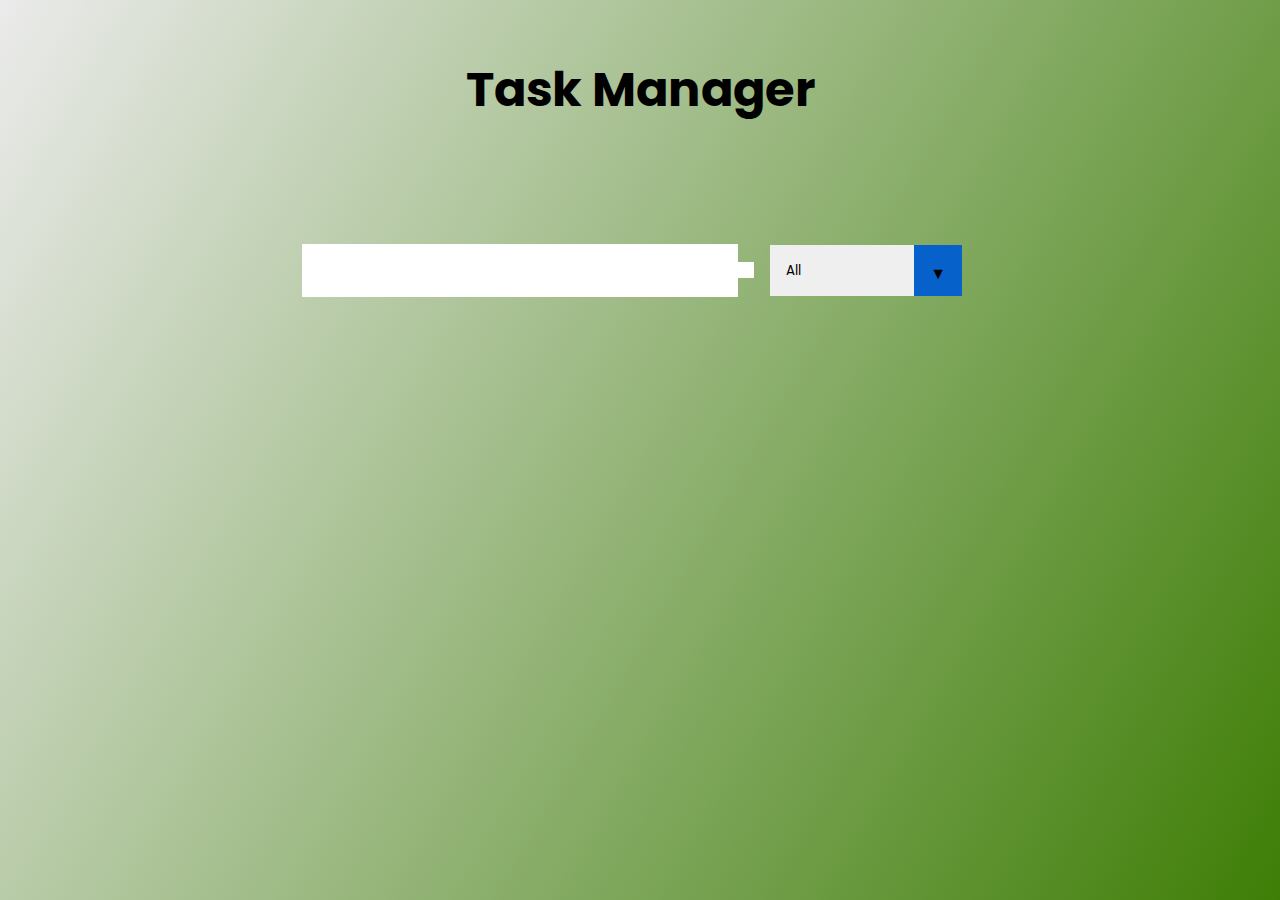
<file: 8 - Task Manager App/index.html>
<!DOCTYPE html>
<html lang="en">
  <head>
    <meta charset="UTF-8" />
    <meta name="viewport" content="width=device-width, initial-scale=1.0" />
    <title>Task Manager</title>
    <link
      href="https://fonts.googleapis.com/css?family=Poppins&display=swap"
      rel="stylesheet"
    />
    <link
      rel="stylesheet"
      href="https://cdnjs.cloudflare.com/ajax/libs/font-awesome/5.12.1/css/all.min.css"
      integrity="sha256-mmgLkCYLUQbXn0B1SRqzHar6dCnv9oZFPEC1g1cwlkk="
      crossorigin="anonymous"
    />
    <link rel="stylesheet" href="style.css" />
  </head>
  <body>
    <header>
      <h1>Task Manager</h1>
    </header>
    <form>
      <input type="text" class="todo-input" />
      <button class="todo-button" type="submit">
        <i class="fas fa-plus-square"></i>
      </button>
      <div class="select">
        <select name="todos" class="filter-todo">
          <option value="all">All</option>
          <option value="completed">Completed</option>
          <option value="uncompleted">Uncompleted</option>
        </select>
      </div>
    </form>
    <div class="todo-container">
      <ul class="todo-list"></ul>
    </div>

    <script src="./app.js"></script>
  </body>
</html>
</file>
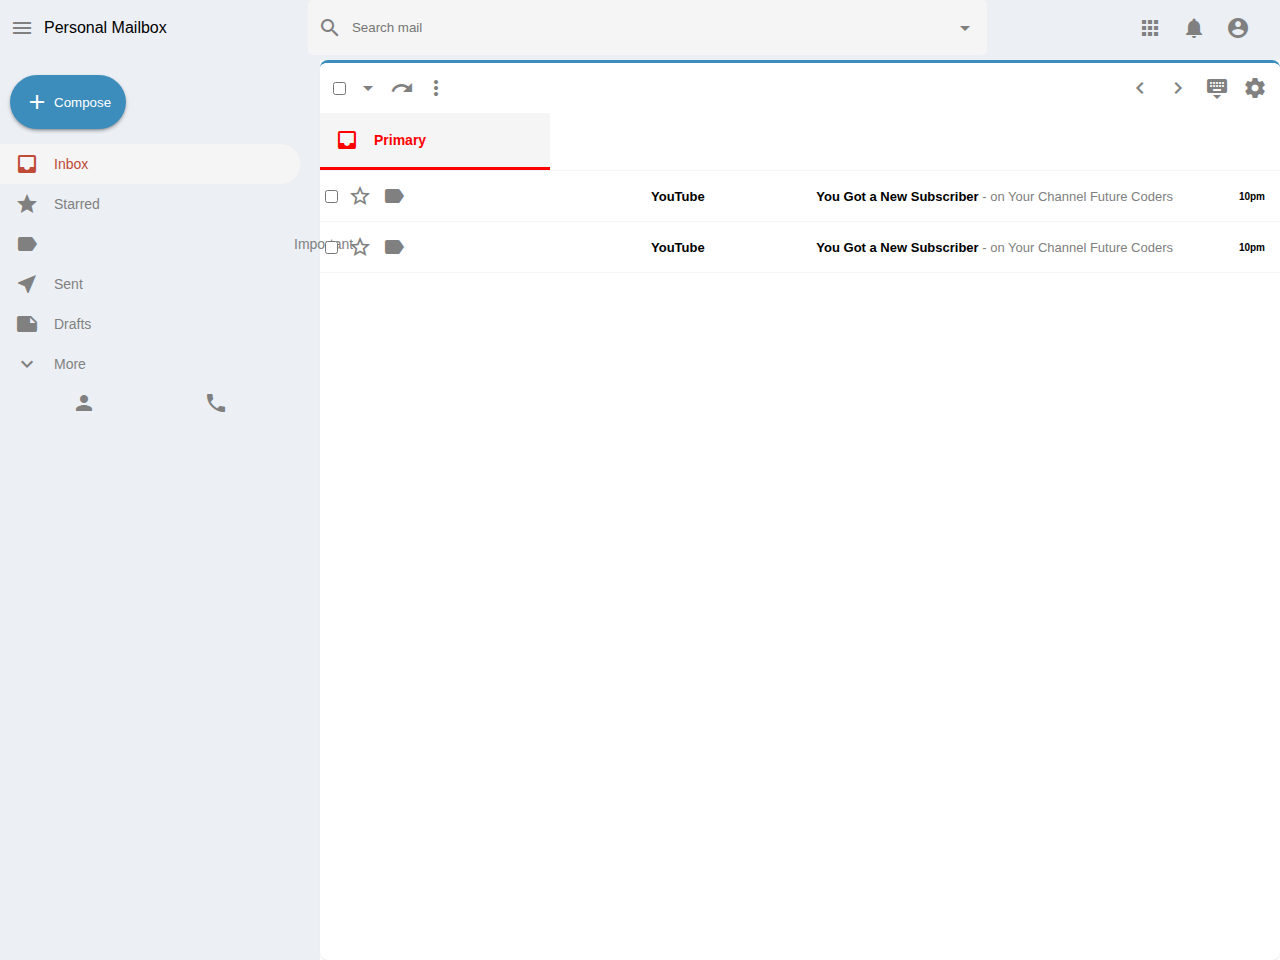
<file: Mailbox/index.html>
<!DOCTYPE html>
<html lang="en">
  <head>
    <meta charset="UTF-8" />
    <meta http-equiv="X-UA-Compatible" content="IE=edge" />
    <meta name="viewport" content="width=device-width, initial-scale=1.0" />
    <!-- Google Font Icons -->
    <link href="https://fonts.googleapis.com/icon?family=Material+Icons" rel="stylesheet" />
    <link rel="stylesheet" href="style.css" />
    <title>Leave Message</title>
  </head>
  <body>
    <!-- Header Starts -->
    <div class="header">
      <div class="header__left">
        <span class="material-icons"> menu </span>
        Personal Mailbox
      </div>

      <div class="header__middle">
        <span class="material-icons"> search </span>
        <input type="text" placeholder="Search mail" />
        <span class="material-icons"> arrow_drop_down </span>
      </div>

      <div class="header__right">
        <span class="material-icons"> apps </span>
        <span class="material-icons"> notifications </span>
        <span class="material-icons"> account_circle </span>
      </div>
    </div>
    <!-- Header Ends -->

    <!-- Main Body Starts -->
    <div class="body">
      <!-- Sidebar Starts -->
      <div class="sidebar">
        <a href="compose.html"><button class="sidebar__compose"><span class="material-icons white"> add </span>Compose</button></a>
        
        <a href="index.html">
          <div class="sidebarOption sidebarOption__active">
            <span class="material-icons"> inbox </span>
            <h3>Inbox</h3>
          </div>
        </a>
        <div class="sidebarOption">
          <span class="material-icons"> star </span>
          <h3>Starred</h3>
        </div>

        <div class="sidebarOption">
          <span class="material-icons"> label_important </span>
          <h3>Important</h3>
        </div>

        <div class="sidebarOption">
          <span class="material-icons"> near_me </span>
          <h3>Sent</h3>
        </div>

        <div class="sidebarOption">
          <span class="material-icons"> note </span>
          <h3>Drafts</h3>
        </div>

        <div class="sidebarOption">
          <span class="material-icons"> expand_more </span>
          <h3>More</h3>
        </div>

        <div class="sidebar__footer">
          <div class="sidebar__footerIcons">
            <span class="material-icons"> person </span>
            <span class="material-icons"> duo </span>
            <span class="material-icons"> phone </span>
          </div>
        </div>
      </div>
      <!-- Sidebar Ends -->

      <!-- Email List Starts -->
      <div class="main">
        <!-- Settings Starts -->
        <div class="emailList__settings">
          <div class="emailList__settingsLeft">
            <input type="checkbox" />
            <span class="material-icons"> arrow_drop_down </span>
            <span class="material-icons"> redo </span>
            <span class="material-icons"> more_vert </span>
          </div>
          <div class="emailList__settingsRight">
            <span class="material-icons"> chevron_left </span>
            <span class="material-icons"> chevron_right </span>
            <span class="material-icons"> keyboard_hide </span>
            <span class="material-icons"> settings </span>
          </div>
        </div>
        <!-- Settings Ends -->

        <!-- Section Starts -->
        <div class="emailList__sections">
          <div class="section section__selected">
            <span class="material-icons"> inbox </span>
            <h4>Primary</h4>
          </div>
        </div>
        <!-- Section Ends -->

        <!-- Email List rows starts -->
        <div class="emailList__list">
          <!-- Email Row Starts -->
          <div class="emailRow">
            <div class="emailRow__options">
              <input type="checkbox" name="" id="" />
              <span class="material-icons"> star_border </span>
              <span class="material-icons"> label_important </span>
            </div>

            <h3 class="emailRow__title">YouTube</h3>

            <div class="emailRow__message">
              <h4>
                You Got a New Subscriber
                <span class="emailRow__description"> - on Your Channel Future Coders </span>
              </h4>
            </div>

            <p class="emailRow__time">10pm</p>
          </div>
          <!-- Email Row Ends -->
          <!-- Email Row Starts -->
          <div class="emailRow">
            <div class="emailRow__options">
              <input type="checkbox" name="" id="" />
              <span class="material-icons"> star_border </span>
              <span class="material-icons"> label_important </span>
            </div>

            <h3 class="emailRow__title">YouTube</h3>

            <div class="emailRow__message">
              <h4>
                You Got a New Subscriber
                <span class="emailRow__description"> - on Your Channel Future Coders </span>
              </h4>
            </div>

            <p class="emailRow__time">10pm</p>
          </div>
          <!-- Email Row Ends -->
        </div>
        <!-- Email List rows Ends -->
      </div>
      <!-- Email List Ends -->
    </div>
    <!-- Main Body Ends -->
  </body>
</html>
</file>
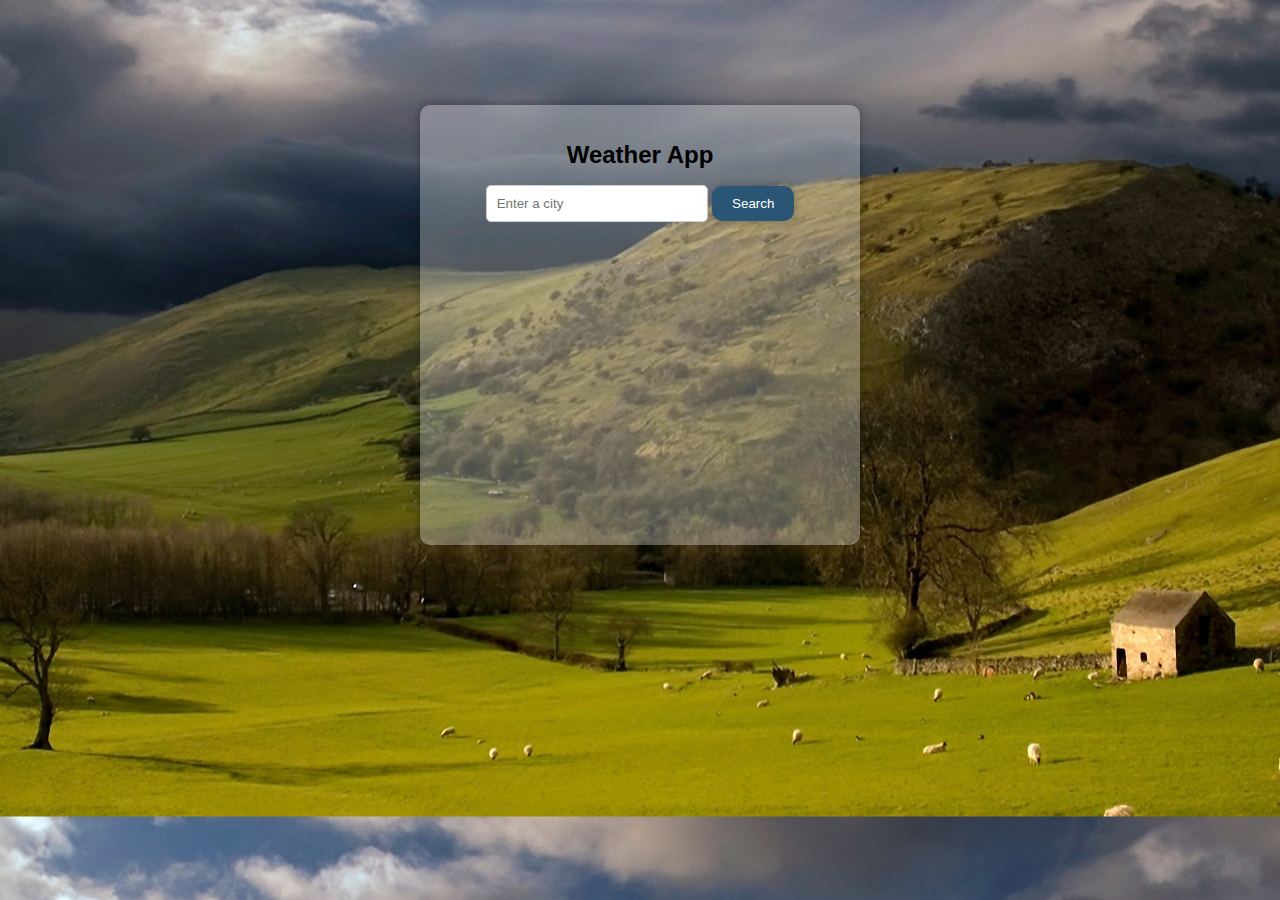
<file: Weather App/index.html>
<!DOCTYPE html>
<html lang="en">
<head>
    <meta charset="UTF-8">
    <meta name="viewport" content="width=device-width, initial-scale=1.0">
    <title>Weather App</title>
    <link rel="stylesheet" href="style.css">
</head>
<body>
    <div class="container">
        <div class="content"><h1>Weather App</h1></div>
        <div class="content"><input type="text" id="locationInput" placeholder="Enter a city">
            <button id="searchButton">Search</button></div> 
        <div class="weather-info content">
            <h2 id="location"></h2>
            <p id="temperature"></p>
            <p id="icon"></p>
            <p id="description"></p>
        </div>
    </div>
    <script src="app.js"></script>
</body>
</html>
</file>
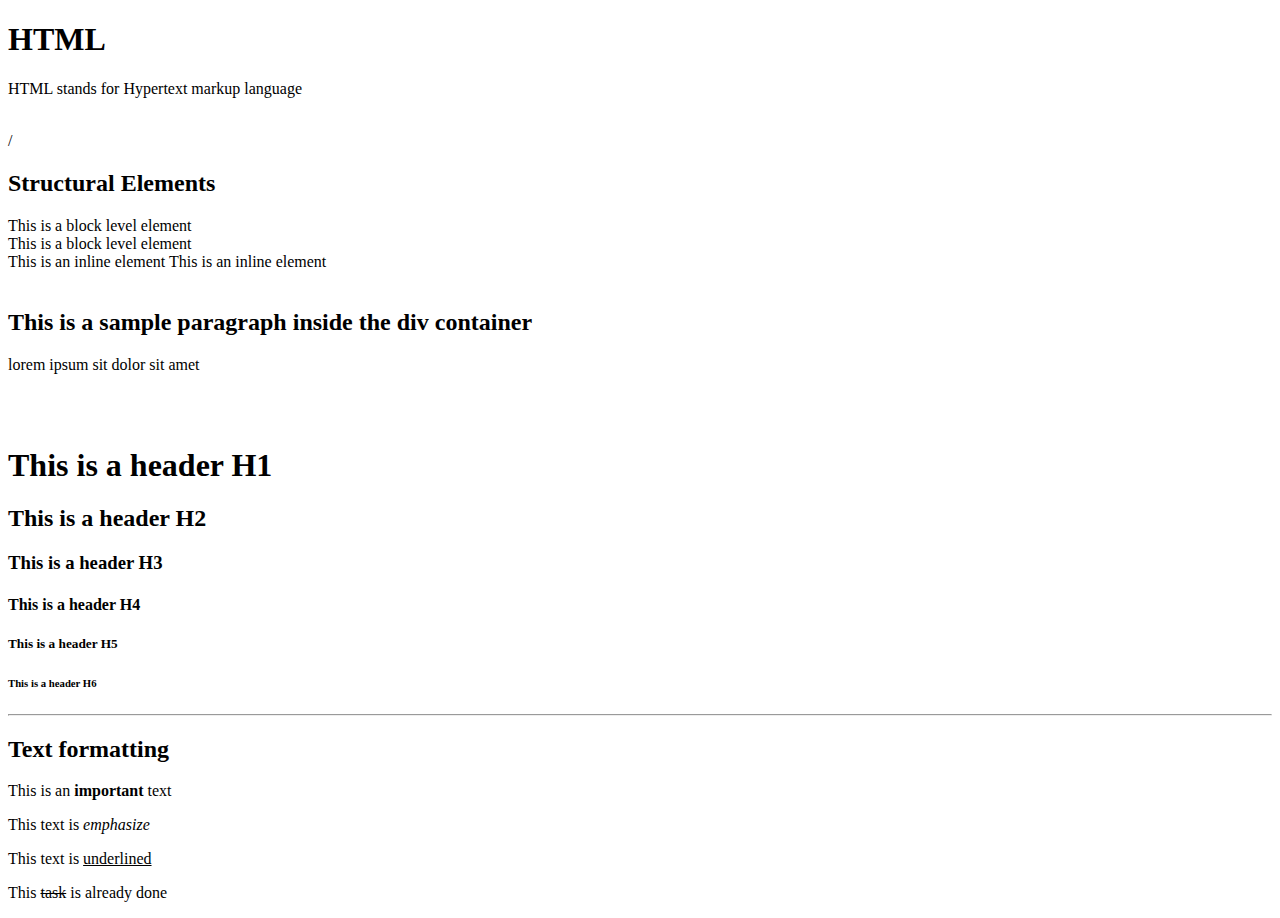
<file: 3 - HTML/typography.html>
<!DOCTYPE html>
<html lang="en">
<head>
    <meta charset="UTF-8">
    <meta name="viewport" content="width=device-width, initial-scale=1.0">
    <title>HTML</title>
</head>
<body>
    <h1>HTML</h1>
    <p>HTML stands for Hypertext markup language</p>
<br>/<br/>

<h2>Structural Elements</h2>
<div>This is a block level element</div>
<div>This is a block level element</div>
<span>This is an inline element</span>
<span>This is an inline element</span>
<br><br>

<div>
    <h2>This is a sample paragraph inside the div container</h2>
    <p>lorem ipsum sit dolor sit amet</p>
    <br><br>
</div>
<!-- THis is a comment press ctrl + / -->
<h1>This is a header H1</h1>
<h2>This is a header H2</h2>
<h3>This is a header H3</h3>
<h4>This is a header H4</h4>
<h5>This is a header H5</h5>
<h6>This is a header H6</h6>
<hr>
<h2>Text formatting</h2>
<p>This is an <strong>important</strong> text</p>
<p>This text is <em>emphasize</em></p>
<p>This text is <u>underlined</u></p>
<p>This <s>task</s> is already done</p> 
<!-- strikethrough <s> -->
</body>
</html>
</file>
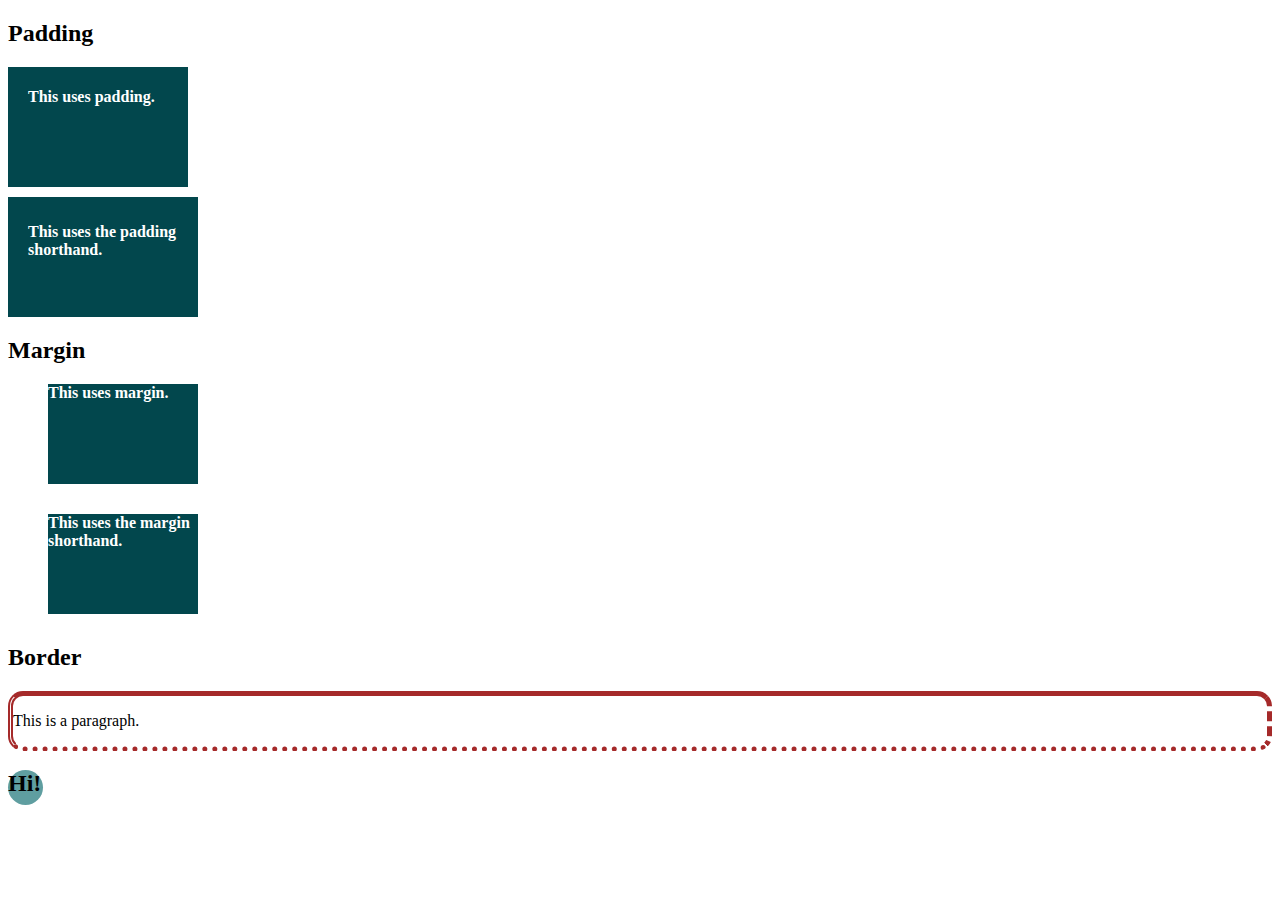
<file: 4 - CSS Basics/box-model.html>
<!DOCTYPE html>
<html>
    <head>
        <style>
            /* Inline Styles */
            .box {
            background-color: #02474d;
            height: 100px;
            width: 150px;
            color: white;
            font-weight: bolder;
            margin-bottom: 10px;
            }

        </style>
        <link rel="stylesheet" href="box-model.css">
    </head>
    <body>
        <h2>Padding</h2>
        <div class="box box1">
            <p>This uses padding.</p>
        </div>

        <div class="box box2">
            <p>This uses the padding shorthand.</p>
        </div>

        <h2>Margin</h2>
        <div class="box box3">
            <p class="parag1">This uses margin.</p>
        </div>

        <div class="box box4">
            <p class="parag2">This uses the margin shorthand.</p>
        </div>

        <h2>Border</h2>
        <div class="mix-borders">
            <p class="my-parag"> This is a paragraph. </p>
        </div>

        <div class="circle-container">
            <h2> Hi! </h2>
        </div>

    </body>
</html>
</file>
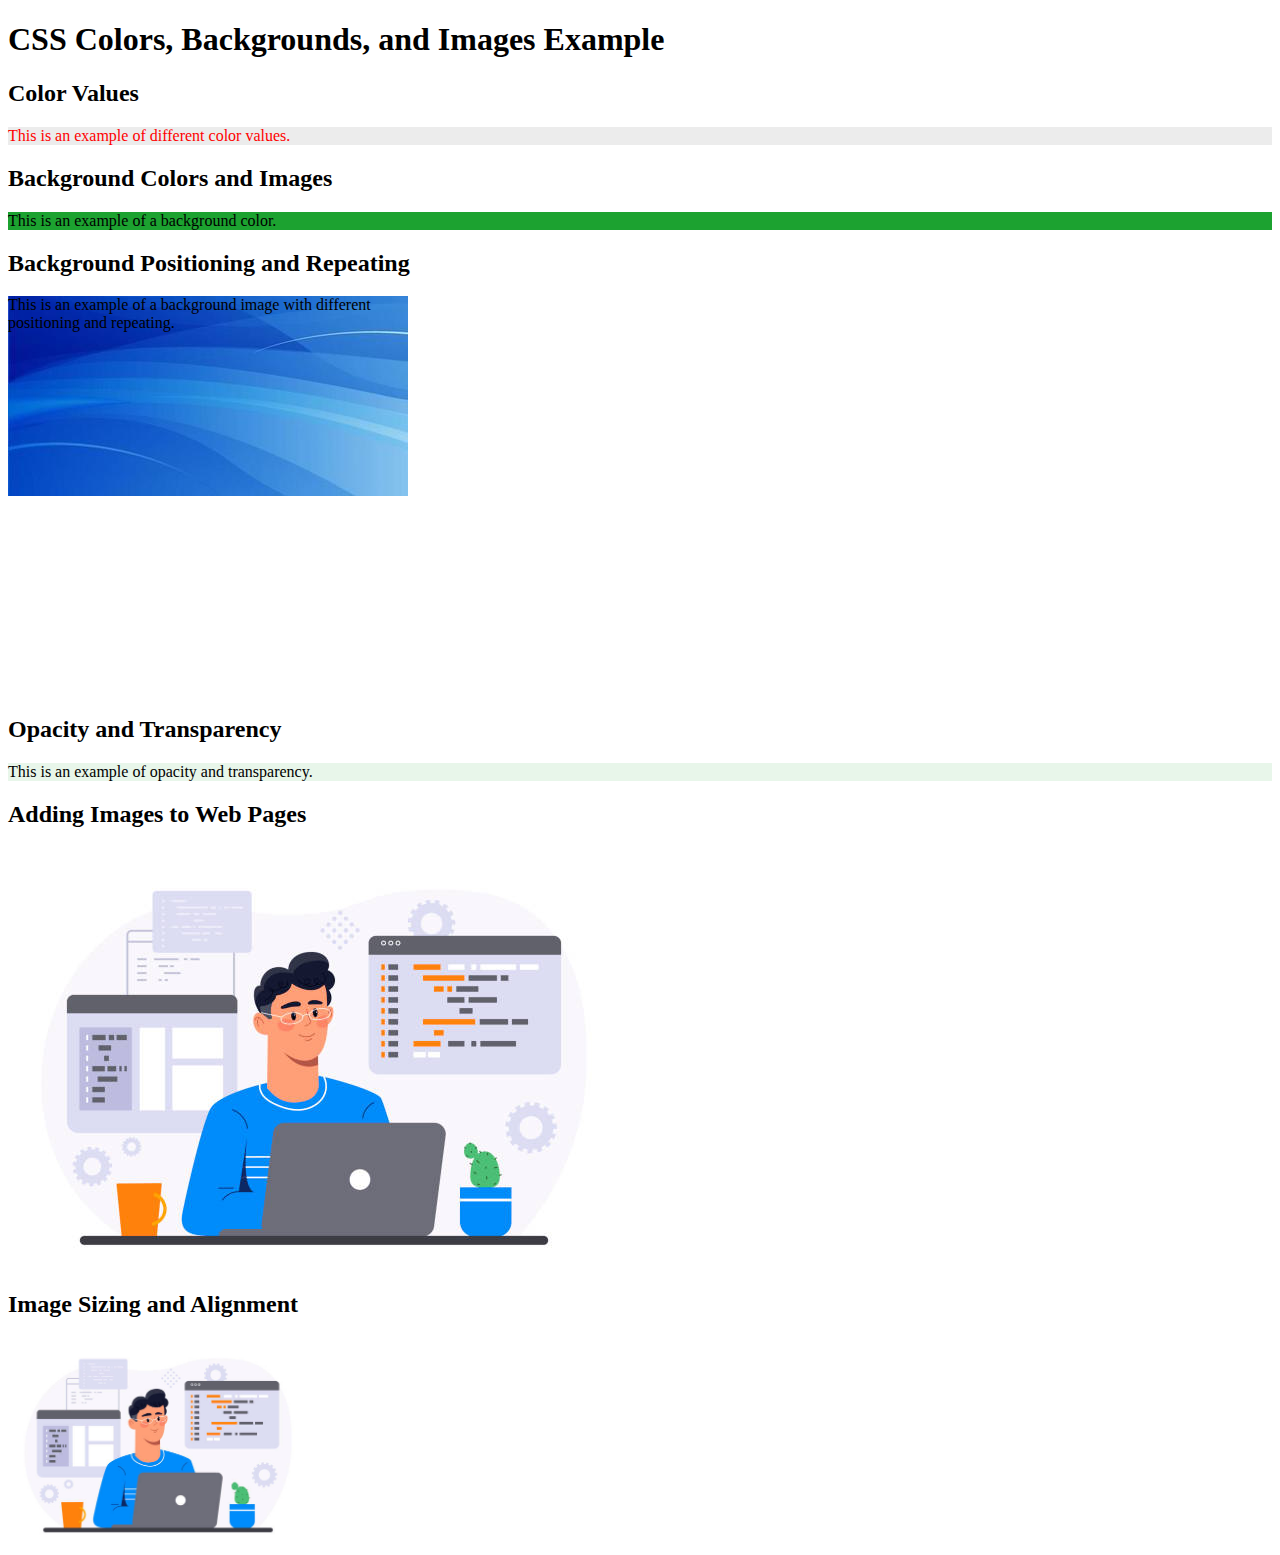
<file: 4 - CSS Basics/color-background.html>
<!DOCTYPE html>
<html>
  <head>
      <link rel="stylesheet" href="colors-background-img.css">
  </head>
  <body>
    <h1>CSS Colors, Backgrounds, and Images Example</h1>
    
    <h2>Color Values</h2>
    <p class="color-example">This is an example of different color values.</p>
    
    <h2>Background Colors and Images</h2>
    <div class="background-example">
      <p>This is an example of a background color.</p>
    </div>
    
    <h2>Background Positioning and Repeating</h2>
    <div class="background-position-example">
      <p>This is an example of a background image with different positioning and repeating.</p>
    </div>
    
    <h2>Opacity and Transparency</h2>
    <p class="opacity-example">This is an example of opacity and transparency.</p>
    
    <h2>Adding Images to Web Pages</h2>
    <img src="image.jpg" alt="Example Image" class="image-example">
    
    <h2>Image Sizing and Alignment</h2>
    <img src="image.jpg" alt="Example Image" class="image-sizing-example">
  </body>
</html>
</file>
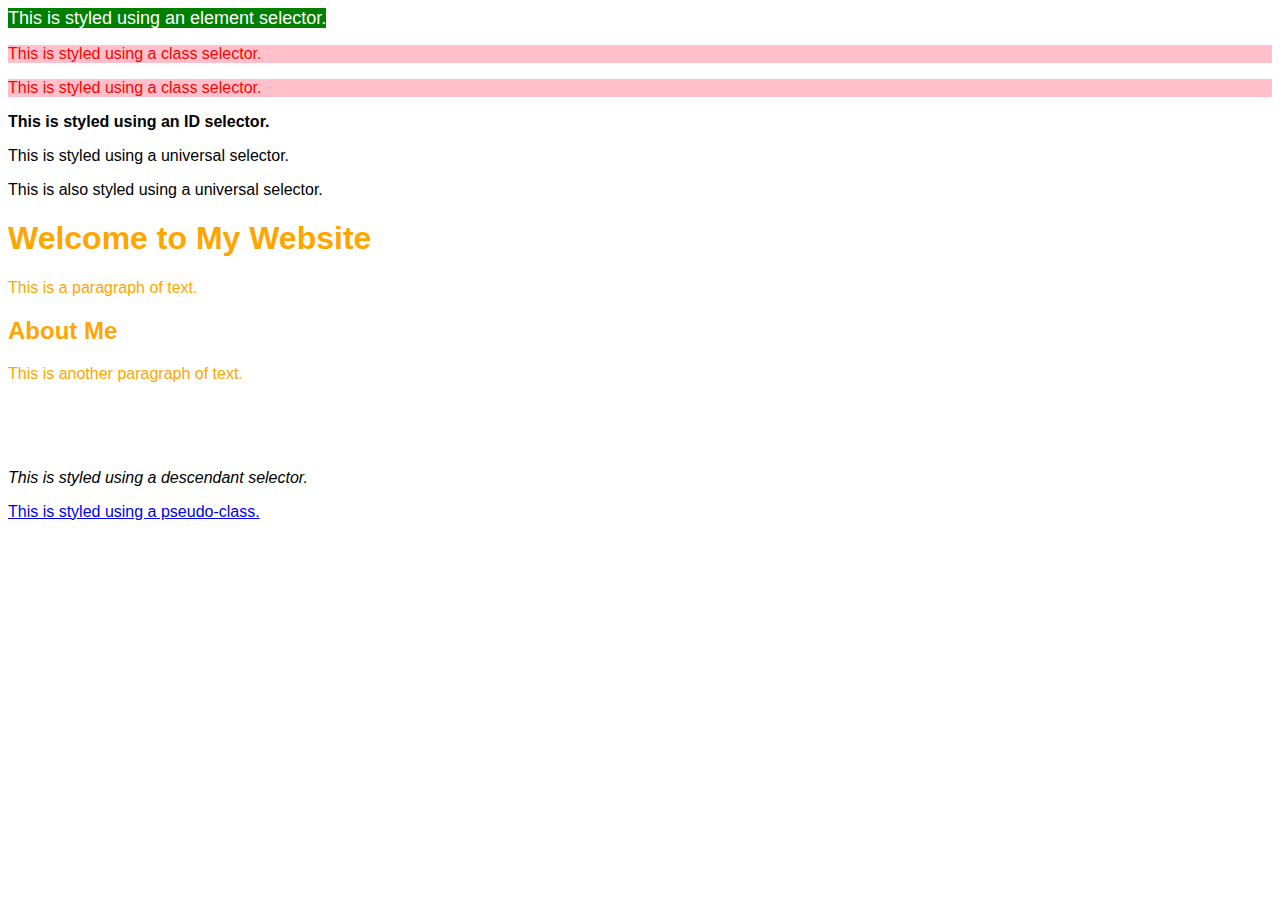
<file: 4 - CSS Basics/selector.html>
<!DOCTYPE html>
<html lang="en">
    <head>
        <meta charset="UTF-8">
        <meta name="viewport" content="width=device-width, initial-scale=1.0">
        <title>CSS Selector Samples</title>
        <link rel="stylesheet" href="selector.css">
    </head>
    <body>
        <!-- Element Selector -->
        <span>This is styled using an element selector.</span>
        
        <!-- Class Selector -->
        <p class="class-name">This is styled using a class selector.</p>
        <p class="class-name">This is styled using a class selector.</p>
        
        <!-- ID Selector -->
        <p id="id-name">This is styled using an ID selector.</p>
        
        <!-- Universal Selector -->
        <div>This is styled using a universal selector.</div>
        <p>This is also styled using a universal selector.</p>
        
        <!-- Grouping Selector -->
        <h1>Welcome to My Website</h1>
        <p class="parag">This is a paragraph of text.</p>
        <h2>About Me</h2>
        <p class="parag">This is another paragraph of text.</p>
        <br><br><br>
    
        <!-- Descendant Selector -->
        <div class="ancestor">
            <p>This is styled using a descendant selector.</p>
        </div>
        
        <!-- Pseudo-classes -->
        <a href="#">This is styled using a pseudo-class.</a>
    </body>
</html>
</file>
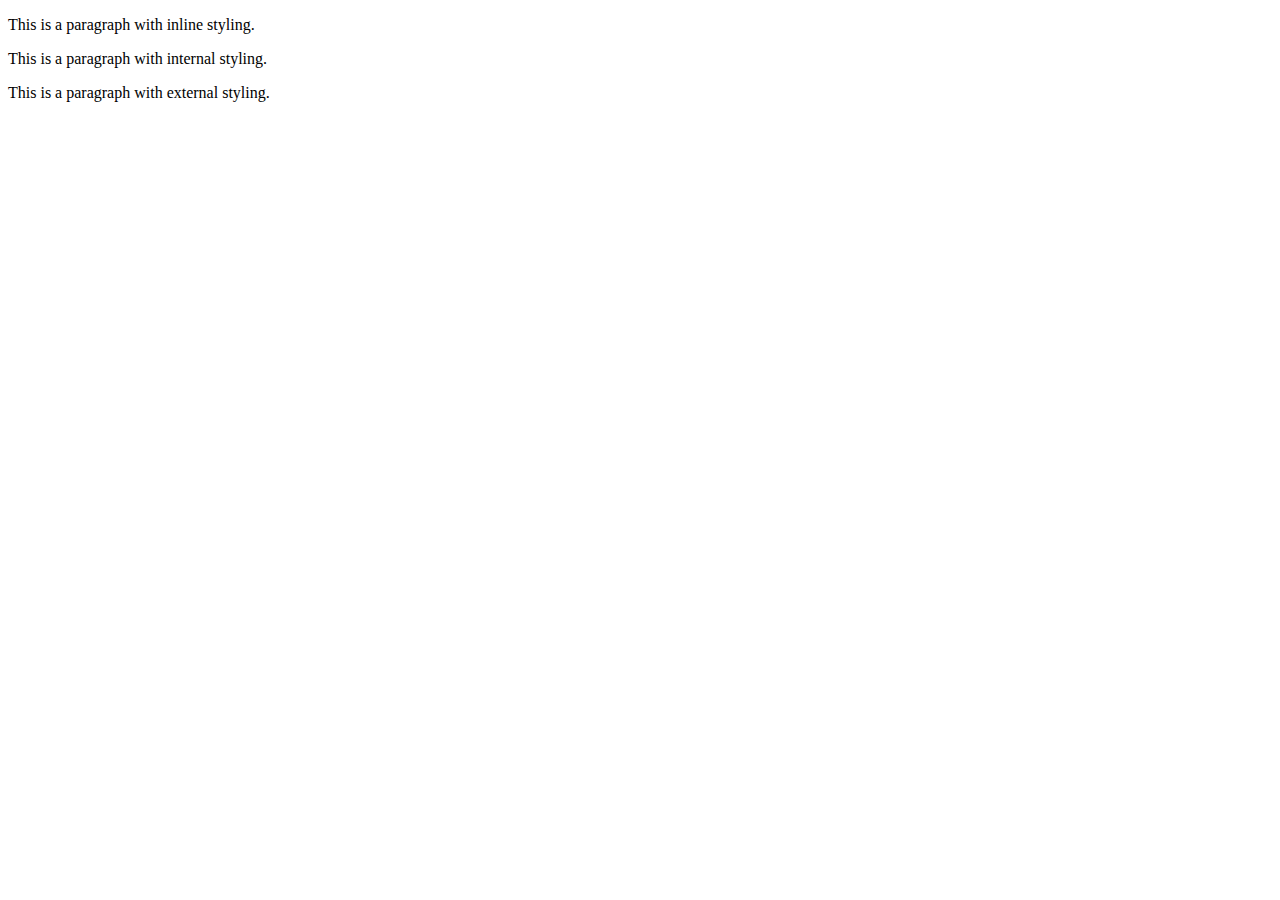
<file: 4 - CSS Basics/three-way-html.html>
<!DOCTYPE html>
<html lang="en">
    <head>
        <meta charset="UTF-8">
        <meta name="viewport" content="width=device-width, initial-scale=1.0">
        <title>Document</title>
        <!-- External Styling -->

        <!-- Internal Styling -->

    </head>
    <body>

        <!-- Inline Styling -->
        <p>This is a paragraph with inline styling.</p>

        <!-- Internal Styling -->
        <p class="internal-styling">This is a paragraph with internal styling.</p>

        <!-- External Styling -->
        <p class="external-styling">This is a paragraph with external styling.</p>

    </body>
</html>
</file>
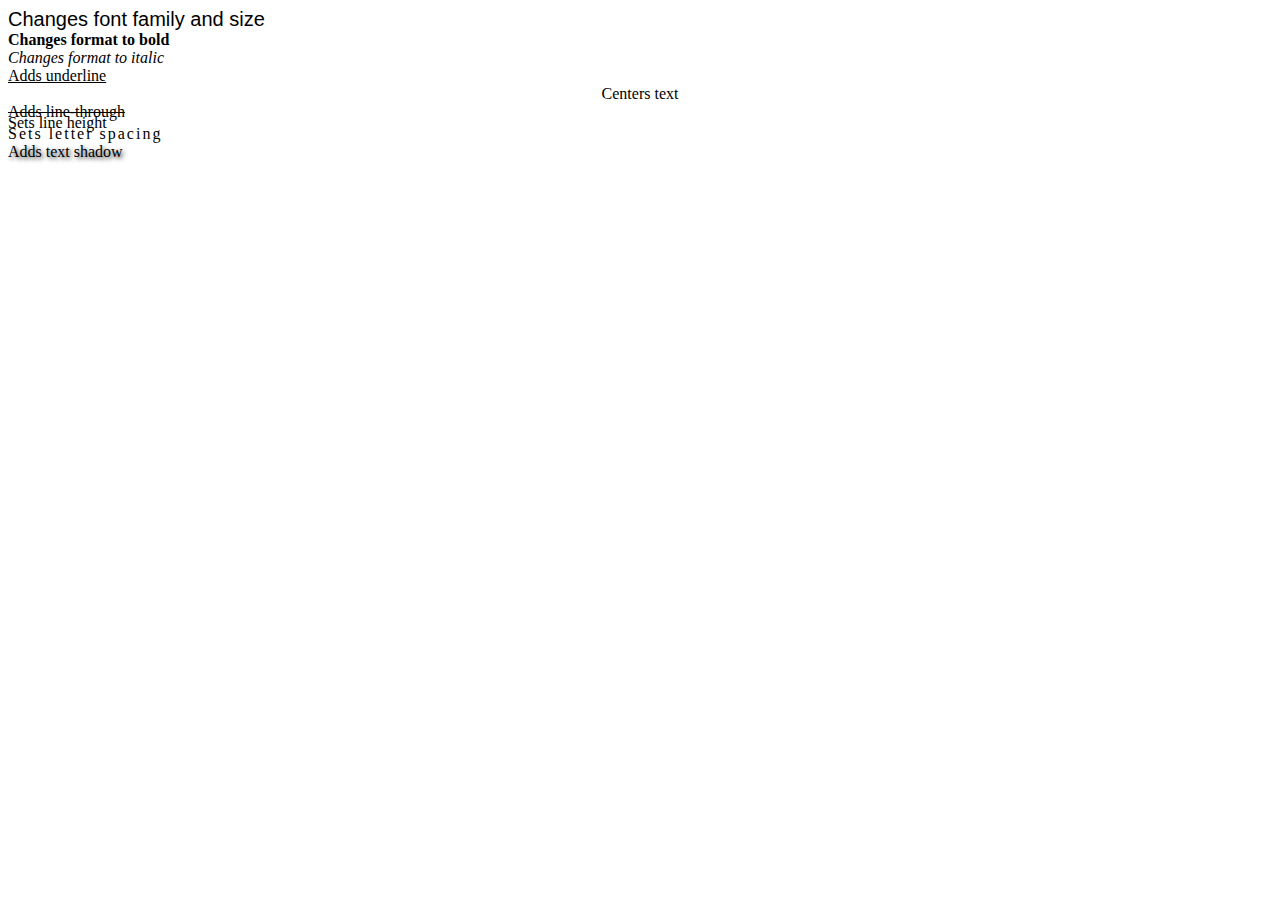
<file: 4 - CSS Basics/typography.html>
<!DOCTYPE html>
<html lang="en">
    <head>
    <meta charset="UTF-8">
        <title>CSS Properties Teaching Example</title>
        <link rel="stylesheet" href="./typography.css">
    </head>
    <body>
        <div class="font-family-size">Changes font family and size</div>
        <div class="bold">Changes format to bold</div>
        <div class="italic">Changes format to italic</div>
        <div class="underline">Adds underline</div>
        <div class="center-align">Centers text</div>
        <div class="line-through">Adds line-through</div>
        <div class="line-height">Sets line height</div>
        <div class="letter-spacing">Sets letter spacing</div>
        <div class="text-shadow">Adds text shadow</div>
    </body>
</html>
</file>
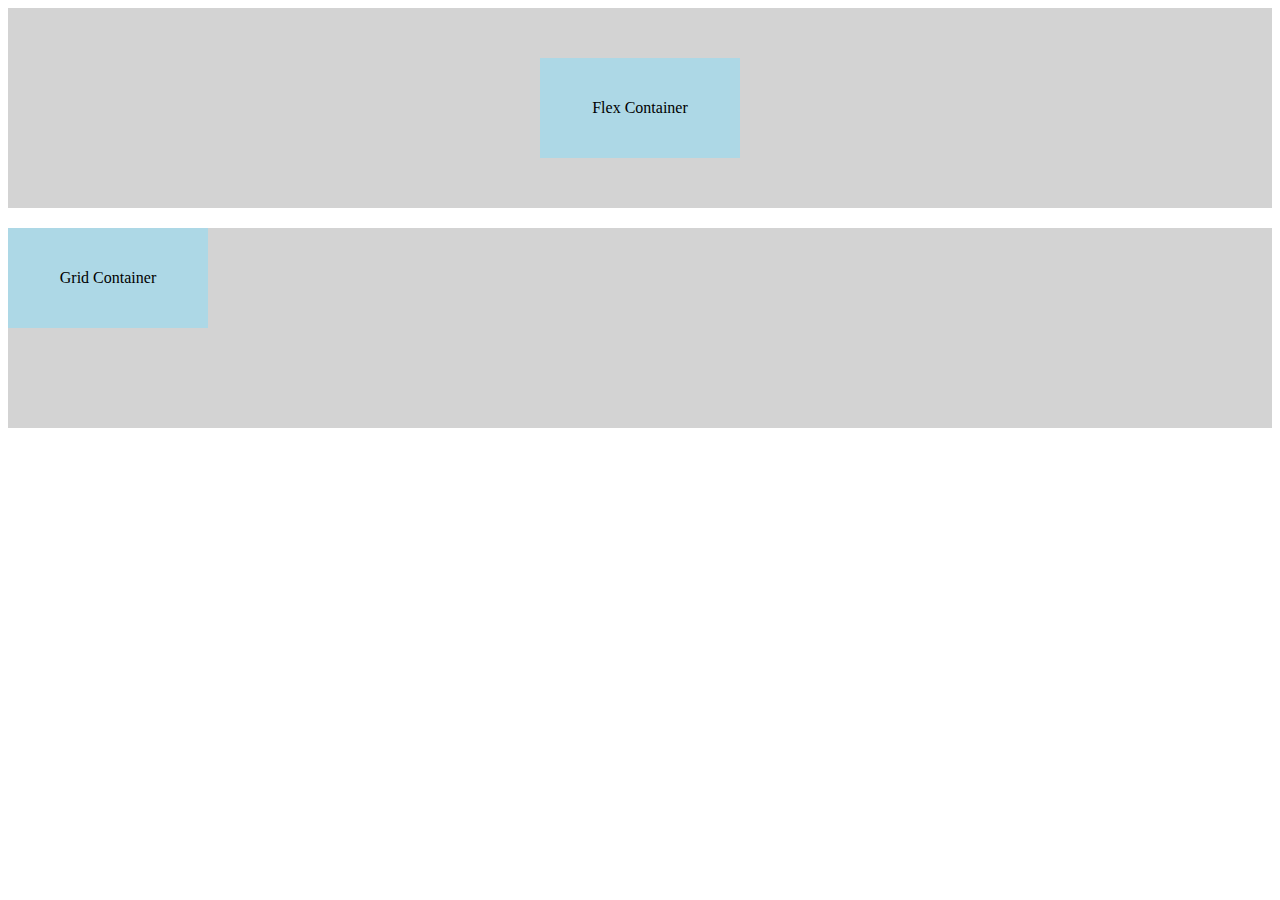
<file: 5 - Intermediate CSS/centering-methods.html>
<!DOCTYPE html>
<html lang="en">
    <head>
        <meta charset="UTF-8">
        <meta name="viewport" content="width=device-width, initial-scale=1.0">
        <title>Centering Methods</title>
        
        <style>
            /* Internal CSS */
            .flex-container {
            height: 200px;
            background-color: lightgray;
            margin-bottom: 20px;
            }

            .grid-container {
            height: 200px;
            background-color: lightgray;
            margin-bottom: 20px;
            }

            .centered-div {
            width: 200px;
            height: 100px;
            background-color: lightblue;
            display: flex;
            justify-content: center;
            align-items: center;
            }
        </style>
        <link rel="stylesheet" href="centering-methods.css"> <!-- External CSS -->
    </head>
    <body>
    <div class="flex-container">
        <div class="centered-div">
        Flex Container
        </div>
    </div>

    <div class="grid-container">
        <div class="centered-div">
        Grid Container
        </div>
    </div>
    </body>
</html>
</file>
<file: 8 - Task Manager App/style.css>
* {
    margin: 0;
    padding: 0;
    box-sizing: border-box;
}

body {
    background-image: linear-gradient(120deg, #ebebeb, #3e7e06);
    color: rgb(0, 0, 0);
    font-family: "Poppins", sans-serif;
    min-height: 100vh;
}

header {
    font-size: 1.5rem;
}

header,form {
    min-height: 20vh;
    display: flex;
    justify-content: center;
    align-items: center;
}

form input, form button {
    padding: 0.5rem;
    font-size: 2rem;
    border: none;
    background: white;
}

form button {
    color: #000000;
    background: white;
    cursor: pointer;
    transition: all 0.3s ease;
}

form button:hover {
    background: #000000;
    color: white;
}

.todo-container {
    display: flex;
    justify-content: center;
    align-items: center;
}

.todo-list {
    min-width: 30%;
    list-style: none;
}

.todo {
    margin: 0.5rem;
    background: white;
    color: black;
    font-size: 1.5rem;
    display: flex;
    justify-content: space-between;
    align-items: center;
    transition: all 0.5s ease;
}

.filter-todo {
    padding: 1rem;
  }

.todo li {
    flex: 1;
}

.trash-btn, .complete-btn {
    background: #000000;
    color: white;
    border: none;
    padding: 1rem;
    cursor: pointer;
    font-size: 1rem;
}

.complete-btn {
    background-color: #000000;
}

.todo-item {
    padding: 0rem 0.5rem ;
}

.fa-trash, .fa-check {
    pointer-events: none;
}

.completed {
    text-decoration: line-through;
    opacity: 0.5;
}

.fall {
    transform: translateY(8rem) rotateZ(20deg);
    opacity: 0;
}


.completed {
    text-decoration: line-through;
    opacity: 0.5;
  }
  
  /*CUSTOM SELECTOR */
  select {
    -webkit-appearance: none;
    -moz-appearance: none;
    -ms-appearance: none;
    appearance: none;
    outline: 0;
    box-shadow: none;
    border: 0 !important;
    background-image: none;
  }
  
  /* Custom Select */
  .select {
    margin: 1rem;
    position: relative;
    overflow: hidden;
  }
  select {
    color: #000000;
    font-family: "Poppins", sans-serif;
    cursor: pointer;
    width: 12rem;
  }
  /* Arrow */
  .select::after {
    content: "\25BC";
    position: absolute;
    top: 0;
    right: 0;
    padding: 1rem;
    background: #0661ca;
    cursor: pointer;
    pointer-events: none;
  }
  /* Transition */
  /*
  .select:hover::after {
    transform: scale(1.5);
  }
  */
</file>
<file: Mailbox/style.css>
* {
    margin: 0;
    padding: 0;  
    font-family: 'Source Sans Pro', 'Helvetica Neue', Helvetica, Arial, sans-serif;
  }
  body{
    height: 100vh;
    overflow-y: hidden;
  }
  li {
    margin-left: 16px;
  }
  
  a {
    cursor: pointer;
    text-decoration: none;
  }
  /* Header */
  .header__left img {
    object-fit: contain;
    height: 80px;
    margin-left: 5px;
  }
  
  .header {
    display: flex;
    align-items: center;
    justify-content: space-between;
    background-color: #ECF0F5;
    padding-bottom: 5px;
  }
  
  .header__left {
    display: flex;
    align-items: center;
  }
  
  .header__left span {
    padding: 10px;
    cursor: pointer;
  }
  
  .header__middle {
    display: flex;
    flex: 0.7;
    align-items: center;
    background-color: whitesmoke;
    padding: 10px;
    border-radius: 5px;
  }
  
  .material-icons {
    color: gray;
  }
  
  .header__middle input {
    border: none;
    width: 100%;
    padding: 5px;
    margin: 5px;
    outline: none;
    background-color: transparent;
  }
  
  .header__right {
    display: flex;
    padding-right: 20px;
  }
  
  .header__right span {
    padding: 10px;
    cursor: pointer;
  }
  
  /* Sidebar */
  .sidebar {
    flex: 0.3;
    max-width: 300px;
    padding-right: 20px;
    background-color: #ECF0F5;
  }
  
  .sidebar__compose {
    margin-top: 15px;
    margin-left: 10px;
    margin-bottom: 15px;
    text-transform: capitalize;
    color: #fff;
    padding: 15px;
    border-radius: 30px;
    background-color: #3C8DBC;
    display: flex;
    align-items: center;
    cursor: pointer;
    outline: none;
    border: none;
    box-shadow: 0px 2px 5px -2px rgba(0, 0, 0, 0.75);
  }
  .white{
    color:#fff;
  }
  .sidebar__compose span {
    margin-right: 5px;
  }
  
  .sidebarOption {
    display: flex;
    align-items: center;
    height: 40px;
    padding: 0 10px;
    border-top-right-radius: 20px;
    border-bottom-right-radius: 20px;
    cursor: pointer;
    color: #818181;
  }
  
  .sidebarOption .material-icons {
    padding: 5px;
  }
  
  .sidebarOption h3 {
    flex: 1;
    margin-left: 10px;
    font-size: 14px;
    font-weight: 400;
  }
  
  .sidebarOption:hover,
  .sidebarOption:hover h3,
  .sidebarOption:hover .material-icons,
  .sidebarOption__active,
  .sidebarOption__active h3,
  .sidebarOption__active .material-icons {
    background-color: #f5f5f5;
    color: #c04b37;
    font-weight: 500;
  }
  
  .sidebar__footer {
    display: flex;
    justify-content: center;
  }
  
  .sidebar__footerIcons .material-icons {
    margin: 7px;
    cursor: pointer;
  }
  
  /* main body */
  .body {
    display: flex;
    height: 100vh;
  }
  

  .main {
    flex: 1;
    overflow: hidden;
    border-top: 3px solid #3C8DBC;
    box-shadow: 0 1px 1px rgba(0, 0, 0, 0.1);
    border-radius: 8px;
    width: 100%;
  }

  
  .emailList__settings {
    position: sticky;
    top: 0;
    display: flex;
    justify-content: space-between;
    background-color: white;
    z-index: 999;
    padding: 8px;
  }
  
  .emailList__settingsLeft {
    display: flex;
    align-items: center;
  }
  
  .emailList__settings .material-icons {
    margin: 5px;
    cursor: pointer;
  }
  
  .section {
    display: flex;
    align-items: center;
    border-bottom-width: 2px;
    padding: 15px;
    min-width: 200px;
    cursor: pointer;
    color: grey;
    border-width: 0;
  }
  
  .emailList__sections {
    position: sticky;
    top: 0;
    display: flex;
    background-color: white;
    border-bottom: 1px solid whitesmoke;
    z-index: 999;
  }
  
  .section__selected {
    background-color: whitesmoke;
    border-width: 3px;
    color: red;
    border-bottom: 3px solid red;
  }
  
  .section__selected .material-icons {
    color: red;
  }
  
  .section:hover {
    background-color: whitesmoke;
    border-width: 3px;
  }
  
  .section h4 {
    font-size: 14px;
    margin-left: 15px;
  }
  
  .emailRow__options {
    display: flex;
    align-items: center;
  }
  
  .emailRow__options .material-icons,
  input {
    margin: 5px;
  }
  
  .emailRow {
    display: flex;
    align-items: center;
    height: 50px;
    border-bottom: 1px solid whitesmoke;
    cursor: pointer;
    z-index: 999;
  }
  
  .emailRow:hover {
    border-top: 1px solid whitesmoke;
    box-shadow: 0 4px 4px -2px rgba(0, 0, 0, 0.24);
  }
  
  .emailRow__message {
    display: flex;
    flex: 0.8;
    align-items: center;
    font-size: 13px;
  }
  
  .emailRow__message h4 {
    width: 400px;
    white-space: nowrap;
    overflow: hidden;
    text-overflow: ellipsis;
    padding-left: 5px;
    padding-right: 5px;
  }
  
  .emailRow__title {
    font-size: 13px;
    flex: 0.3;
  }
  
  .emailRow__time {
    padding-right: 15px;
    font-size: 10px;
    font-weight: bold;
  }
  
  .emailRow__description {
    font-weight: 400;
    color: gray;
  }
  /*New Message*/
  .senders{
    width: 100%;
    padding: 5px;
    margin: 5px;
    outline: none;
    border-radius: 5px;
    border: none;
  }
  .toolbar {
    padding: 16px;
    background: #eee;
  }
  .toolbar .tools {
    display: flex;
    grid-gap: 10px;
    margin-bottom: 16px;
    flex-wrap: wrap;
  }
  .toolbar .tools > input {
    max-width: 100px;
    padding: 6px 10px;
    border-radius: 6px;
    border: 2px solid #ddd;
    outline: none;
  }
  .toolbar .tools select {
    background: #fff;
    border: 2px solid #ddd;
    border-radius: 6px;
    outline: none;
    cursor: pointer;
  }
  .toolbar .tools .color {
    background: #fff;
    border: 2px solid #ddd;
    border-radius: 6px;
    outline: none;
    cursor: pointer;
    display: flex;
    align-items: center;
    grid-gap: 6px;
    padding: 0 10px;
  }
  .toolbar .tools .color span {
    font-size: 14px;
  }
  .toolbar .tools .color input {
    border: none;
    padding: 0;
    width: 26px;
    height: 26px;
    background: #fff;
    cursor: pointer;
  }
  .toolbar .tools .color input::-moz-color-swatch {
    width: 20px;
    height: 20px;
    border: none;
    border-radius: 50%;
  }
  .toolbar .btn-toolbar {
    display: flex;
    flex-wrap: wrap;
    align-items: center;
    grid-gap: 10px;
  }
  .toolbar .btn-toolbar button, .btn-toolbar label {
    background: #fff;
    border: 2px solid #ddd;
    border-radius: 6px;
    cursor: pointer;
    width: 40px;
    height: 40px;
    display: flex;
    align-items: center;
    justify-content: center;
    font-size: 18px;
  }
  .toolbar .btn-toolbar button:hover,.btn-toolbar label:hover {
    background: #f3f3f3;
  }
  #content {
    padding: 16px;
    outline: none;
    max-height: 300px;
    overflow: auto;
  }
  .contentDrag{
    border:5px dashed #999999;
  }
  #content[contenteditable="true"]:empty:not(:focus):before {
    content: attr(data-text);
    color: #999999;
  }
  #show-code[data-active="true"] {
    background: #eee;
  }
  input[type="file"] {
    display: none;
}
</file>
<file: Weather App/style.css>
body {
    font-family: Arial, sans-serif;
    background: url("images/background.jpeg") center #f0f0f0;
}

.container {
    max-width: 400px;
    min-height: 400px;
    margin: 100px auto 0 auto;
    text-align: center;
    padding: 20px;
    background-color: rgba(255, 255, 255, 0.3); /* Set the background color to be transparent */
    border-radius: 10px;
    box-shadow: 0 0 10px rgba(0, 0, 0, 0.3); /* Adjust the alpha value here for the box shadow transparency */
    margin-top: 105px;
}
.content{
   min-width: 400px;

}

h1 {
    font-size: 24px;
}

input[type="text"] {
    width: 50%;
    padding: 10px;
    margin: 0 auto;
    border: 1px solid #ccc;
    border-radius: 5px;
}

button {
    background-color: #2a5574;
    color: #fff;
    border: none;
    padding: 10px 20px;
    border-radius: 10px;
    box-shadow: 0 0 10px rgba(0, 0, 0, 0.3);
    cursor: pointer;
}
</file>
<file: 4 - CSS Basics/box-model.css>
.box1 {
    padding-top: 5px;
    padding-right: 10px;
    padding-bottom: 15px;
    padding-left: 20px;
}
.box2 {
    /* padding: 20px; */
    padding: 10px 20px;
}
.box3 {
    margin-top: 10px;
    margin-right: 20px;
    margin-bottom: 30px;
    margin-left: 40px;
}

.box4 {
    margin: 10px 20px 30px 40px;
}
.mix-borders {
    /* border: 1px solid rgb(210, 210, 210); */
    border-color: brown;
    border-width: 5px;
    border-style: solid dashed dotted double;
    border-radius: 15px;
}
.circle-container{

    background-color: cadetblue;
    border-radius: 50%;
    height: 35px;
    width: 35px;
}
</file>
<file: 4 - CSS Basics/colors-background-img.css>
.color-example {
    color: red;
    background-color: #ececec;
}
.background-example {
    background-color: rgb(28, 162, 48);
}
.background-position-example {
    background: url(background.jpg) no-repeat;
    height: 400px;
    width: 400px;
}
.opacity-example {
    background-color: rgba(28, 162, 48, 0.1);
}
.image-sizing-example {
    width: 300px;
    height: auto;
    margin: auto;
}
</file>
<file: 4 - CSS Basics/selector.css>
*{
    font-family:'Franklin Gothic Medium', 'Arial Narrow', Arial, sans-serif;
}
span{
    background-color: green;
    color:white;
    font-size: 18px;
}
.class-name{
    color:red;
    background-color: pink;
}
#id-name{
    font-weight: bold;
}
h1, h2, .parag{
    color: orange;
}
.ancestor p {
    font-style: italic;
}
a:hover {
    color:red;
}
a:active{
    color:yellowgreen;
}
</file>
<file: 4 - CSS Basics/typography.css>
.font-family-size {
    font-family: "Lucida Sans", "Lucida Sans Regular", "Lucida Grande",
      "Lucida Sans Unicode", Geneva, Verdana, sans-serif;
    font-size: 20px;
  }
.bold{
    font-weight: bold;
}
.italic{
    font-style: italic;
}
.underline{
    text-decoration: underline;
}
.center-align{
    text-align: center;
}
.line-through{
    text-decoration: line-through;
}
.line-height{
    line-height: 4px;
}
.letter-spacing{
    letter-spacing: 2px;
}
.text-shadow{
    text-shadow: 2px 2px 4px rgba(0, 0, 0, 0.8);
}
</file>
<file: 5 - Intermediate CSS/centering-methods.css>
.flex-container {
    display: flex;
    justify-content: center;
    align-items: center;
}
</file>
